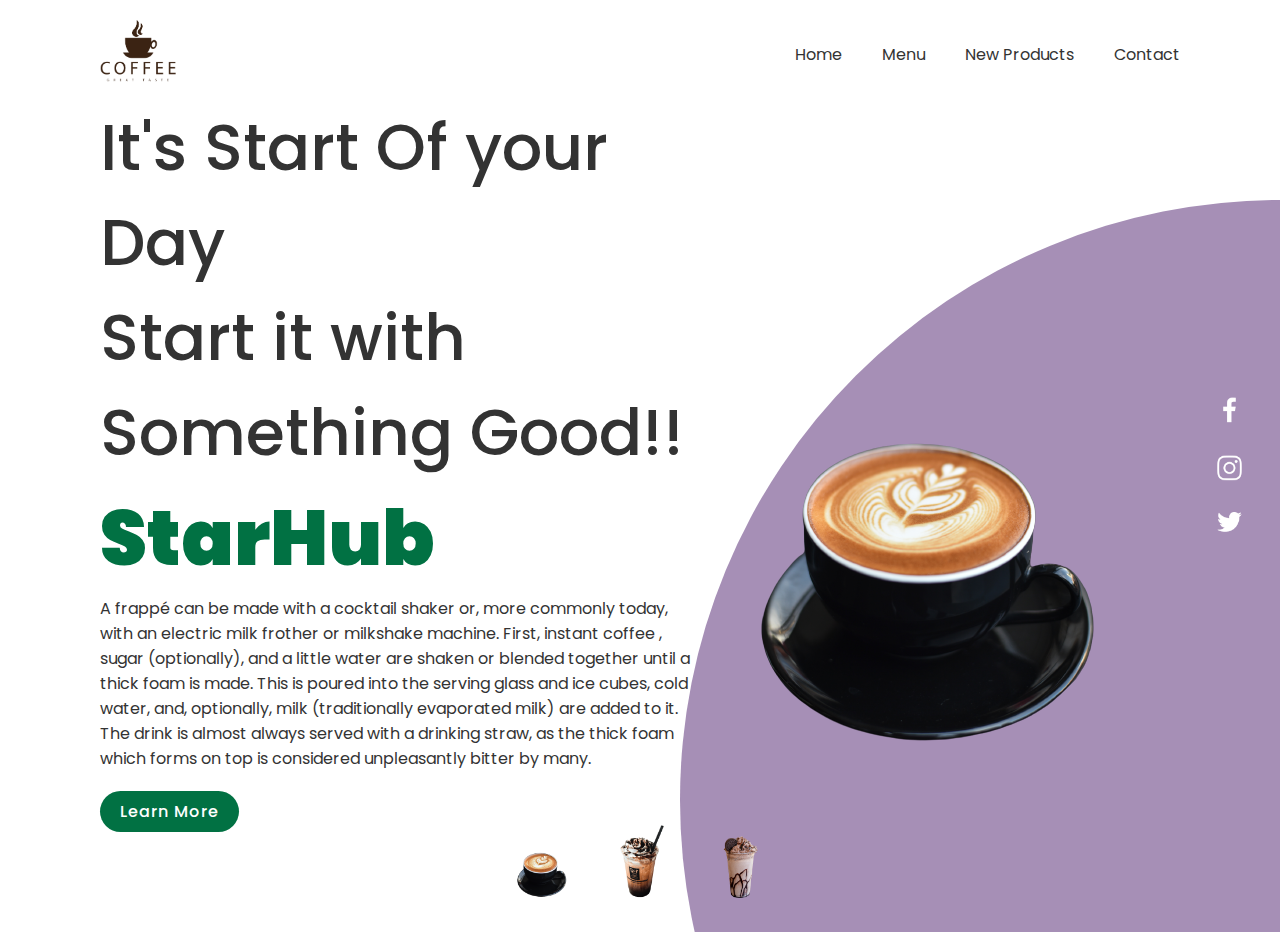
<file: Level1_Task1/index.html>
<!DOCTYPE html>
<html lang="en">

<head>
    <meta charset="UTF-8">
    <meta http-equiv="X-UA-Compatible" content="IE=edge">
    <meta name="viewport" content="width=device-width, initial-scale=1.0">
    <title>StarHub</title>
    <link rel="stylesheet" href="styles.css">
</head>

<body>
    <section>
        <div class="circle"></div>
        <header>
            <a href="#"><img src="coffee.png" alt="coffee" class="logo"></a>
            <div class="toggle" onclick="toggleMenu()"></div>
            <ul class="navigation"></ul>
            <ul>
                <li><a href="#">Home</a></li>
                <li><a href="#">Menu</a></li>
                <li><a href="#">New Products</a></li>
                <li><a href="#">Contact</a></li>
            </ul>
        </header>
        <div class="content">
            <div class="textBox">
                <h2>It's Start Of your Day <br>Start it with Something Good!! <br> <span>StarHub</span></h2>
                <p>A frappé can be made with a cocktail shaker or, more commonly today, with an electric milk frother or
                    milkshake machine. First, instant coffee , sugar (optionally), and a little water are shaken or
                    blended together until a thick foam is made. This is poured into the serving glass and ice cubes,
                    cold water, and, optionally, milk (traditionally evaporated milk) are added to it. The drink is
                    almost always served with a drinking straw, as the thick foam which forms on top is considered
                    unpleasantly bitter by many.</p>
                <a href="#">Learn More</a>
            </div>
            <div class="imgbox">
                <img src="coffee4.png" alt="coffee drink" class="starhub">
            </div>
        </div>
        <ul class="thumbnail">
            <li><img src="coffee4.png" alt="coffee4" onclick="imgslider('coffee4.png'); changecirclecolor('#974928')">
            </li>
            <li><img src="coffee10.png" alt="coffee10"
                    onclick="imgslider('coffee10.png'); changecirclecolor('#eb7495')"></li>
            <li><img src="coffee11.png" alt="coffee11"
                    onclick="imgslider('coffee11.png'); changecirclecolor('#A68FB6')"></li>
        </ul>0
        <ul class="social">
            <li><a href="#"><img src="facebook.png" alt="social1"></a></li>
            <li><a href="#"><img src="instagram.png" alt="social2"></a></li>
            <li><a href="#"><img src="twitter.png" alt="social3"></a></li>
        </ul>
    </section>
    <script type="text/javascript">
        function imgslider(anything) {
            document.querySelector('.starhub').src = anything;
        }
        function changecirclecolor(color) {
            const circle = document.querySelector('.circle');
            circle.style.background = color;
        }
        function toggleMenu(){
            var menutoggle=document.querySelector('.toggle');
            var menutoggle=document.querySelector('.navigation');
            menutoggle.classList.toggle('active')
            navgation.classList.toggle('active')
        }

    </script>
</body>

</html>
</file>
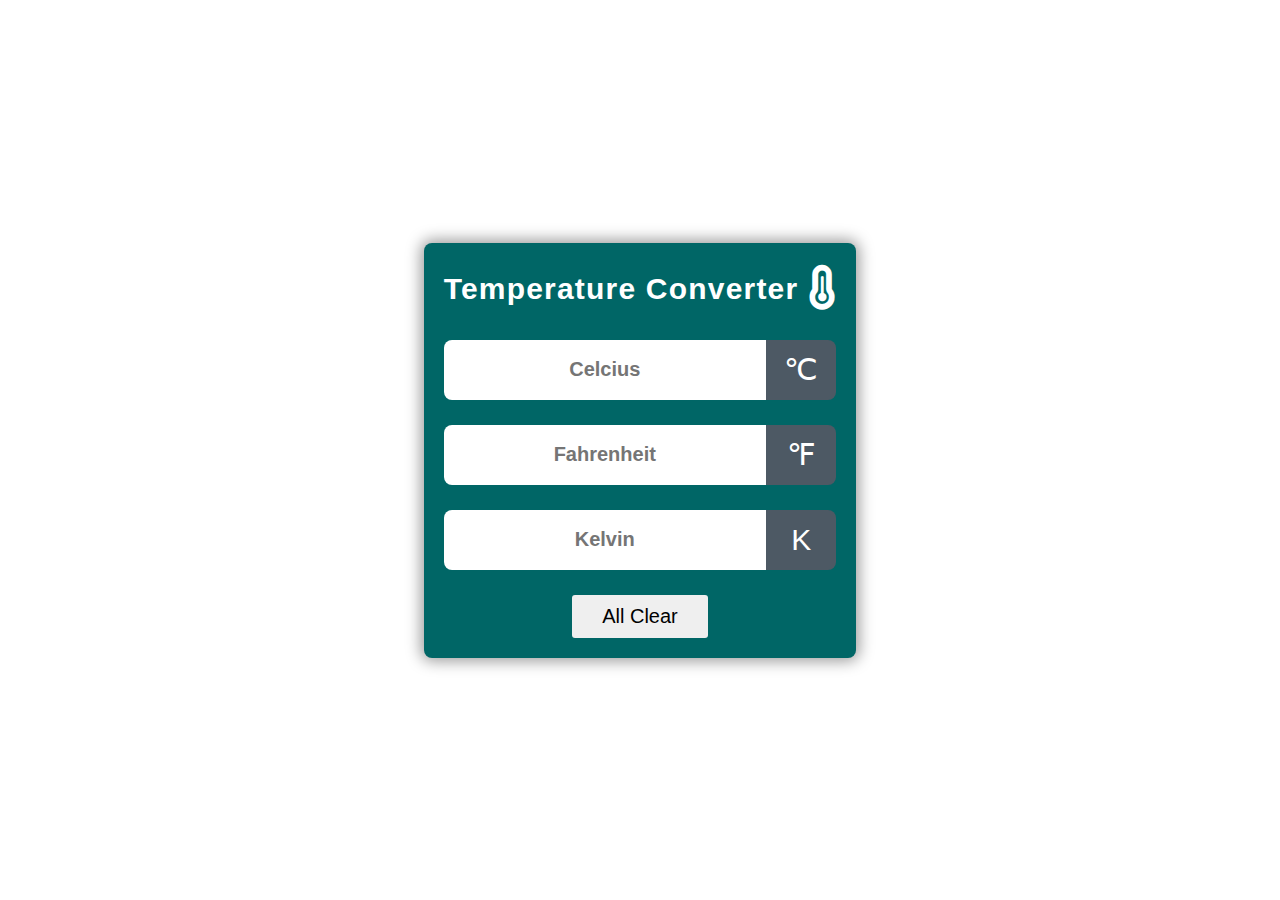
<file: Level1_Task3/index.html>
<!DOCTYPE html>
<html lang="en">
<head>
    <meta charset="UTF-8">
    <meta http-equiv="X-UA-Compatible" content="IE=edge">
    <meta name="viewport" content="width=device-width, initial-scale=1.0">
    <title>Temperature Converter</title>
    <link rel="stylesheet" href="styles.css">
    <link rel="stylesheet" href="https://cdnjs.cloudflare.com/ajax/libs/font-awesome/6.2.1/css/all.min.css">
</head>
<body>
    <div class="container">
        <div class="title">
            <h1>Temperature Converter</h1>
            <span class="temp-icon"><i class="fa-solid fa-temperature-three-quarters"></i></span>
        </div>
        <div id="celcius">
            <input type="number" name="" placeholder="Celcius">
            <span class="icon">&#8451</span>
        </div>
        <div id="fahrenheit">
            <input type="number" name="" placeholder="Fahrenheit">
            <span class="icon">&#8457</span>
        </div>
        <div id="kelvin">
            <input type="number" name="" placeholder="Kelvin">
            <span class="icon">&#8490</span>
        </div>
        <div class="button">
            <button>All Clear</button>
        </div>
    </div>
    <script src="app.js"></script>
</body>
</html>
</file>
<file: Level1_Task1/styles.css>
@import url('https://fonts.googleapis.com/css?family=Poppins:200,300,400,500,600,700,800,900&display=swap');
*
{
    margin: 0;
    padding: 0;
    box-sizing: border-box;
    font-family: 'Poppins',sans-serif;
}
section{
    position: relative;
    width: 100%;
    min-height: 100vh;
    padding: 100px;
    display: flex;
    justify-content: space-between;
    align-items: center;
    background: #fff;
}
header{
    position: absolute;
    top: 0;
    left: 0;
    width: 100%;
    padding: 20px 100px;
    display: flex;
    justify-content: space-between;
    align-items: center;
}
.logo{
    position: relative;
    max-width: 80px;
}
header ul{
    position: relative;
    display: flex;
}
header ul li{
    list-style: none;
}
header ul li a{
    display: inline-block;
    color: #333;
    font-weight: 400;
    margin-left: 40px;
    text-decoration: none;
}
.content{
    position: relative;
    width: 100%;
    display: flex;
    justify-content: space-between;
    align-items: center;
}
.content .textBox{
    position: relative;
    max-width: 600px;

}
.content .textBox h2{
    color: #333;
    font-size: 4em;
    line-height: 1.4 em;
    font-weight: 500;
}
.content .textBox h2 span{
    color: #017143;
    font-size: 1.2em;
    font-weight: 900;
}
.content .textBox p{
    color: #333;
}
.content .textBox a{
    display: inline-block;
    margin-top: 20px;
    padding: 8px 20px;
    background: #017143;
    color: #fff;
    border-radius: 40px;
    font-weight: 500;
    letter-spacing: 1px;
    text-decoration: none;
}
.content .imgbox{
    width: 600px;
    display: flex;
    justify-content: flex-end;
    padding-right: 50px;
    margin-top: 50px;
}
.content .imgbox img{
    max-width: 440px;
}
.thumbnail{
    position: absolute;
    left: 50%;
    bottom: 20px;
    transform: translateX(-50%);
    display: flex;
}
.thumbnail li{
    list-style: none;
    display: inline-block;
    margin: 0 20px;
    cursor: pointer;
    transition: 0.5s;
}
.thumbnail li:hover{
    transform: translateY(-15px);
}
.thumbnail li img{
    max-width: 60px;
}

.social{
    position: absolute;
    top: 50%;
    right: 30px;
    transform: translateY(-50%);
    display: flex;
    justify-content: center;
    align-items: center;
    flex-direction: column;
}
.social li{
    list-style: none;
}
.social li a{
    display: inline-block;
    margin: 5px 0;
    transform: scale(0.6);   
    filter: invert(1);
}
.circle{
    position: absolute;
    top: 0;
    left: 0;
    width: 100%;
    height: 100%;
    background: #A68FB6;
    clip-path: circle(600px at right 800px);
   
}
@media(max-width :991px){
    header{
        padding: 20px;
    }
    header .logo{
        position: relative;
        max-width: 60px;
    }
    header ul{
        display: none;
    }
    .toggle{
        position: relative;
        width: 30px;
        height: 30px;
        cursor: pointer;
        background: url(menu.png);
        background-size: 30px;
        background-position: center;
        background-repeat: no-repeat;
        filter: invert(1);
    }
    .toggle .active{
        background: url(close.png);
        background-size: 30px;
        background-position: center;
        background-repeat: no-repeat;
    }
    header ul .navigation.active{
        position: fixed;
        top: 0;
        left: 0;
        width: 100%;
        height: 100%;
        display: flex;
        justify-content: center;
        align-items: center;
        flex-direction: column;
        background: #fff;
        z-index: 10;
    }
    section{
        padding: 20px 20px 120px;
    }
    .content{
        flex-direction: column;
        margin-top: 100px;
    }
    .content .textBox h2{
        color: #333;
        font-size: 2.5em;
        margin-bottom: 15px;
    }
    .content .textBox {
        max-width: 100%;
    }
    .content .imgbox{
        max-width: 100%;
        justify-content: center;
    }
    .content .imgbox img{
        max-width: 300px;
    }
    .thumbnail li img{
        max-width: 40px;
    }
    .circle{
        position: absolute;
        top: 0;
        left: 0;
        width: 100%;
        height: 100%;
        background: #017143;
        clip-path: circle(400px at center bottom);
    }
    .social{
        background: #017143;
        right: 0;
        width: 50px;
        border-top-left-radius: 5px;
        border-bottom-left-radius: 5px;

    }

}
</file>
<file: Level1_Task3/styles.css>
*{
    margin: 0;
    padding: 0;
    box-sizing: border-box;
}
body{
    display: flex;
    justify-content: center;
    align-items: center;
    min-height: 100vh;
}
.container{
    max-width: 450px;
    background: #006666;
    border-radius: 8px;
    box-shadow: 0px 0px 15px 3px rgba(0,0,0,0.4);
    font-family: sans-serif;
    padding: 20px;
}
.title{
    display: flex;
    justify-content: center;
    align-items: center;
    flex-wrap: wrap-reverse;
    gap: 10px;
}
.temp-icon{
    font-size: 45px;
    color: #fff;
}
h1{
    color: #fff;
    letter-spacing: 1.2px;
    font-size: 30px;
}
#celcius,#fahrenheit,#kelvin{
    display: flex;
    justify-content: center;
    align-items: center;
    margin-top: 25px;
}
input{
    flex: 5;
    height: 60px;
    font-size: 20px;
    font-weight: 600;
    text-align: center;
    border: none;
    outline: none;
    border-radius: 8px 0 0 8px;
    padding: 0 10px;
}
input::-webkit-outer-spin-button,
input::-webkit-inner-spin-button{
    -webkit-appearance: none;
}
input{
    -moz-appearance: textfield;
}
.icon{
    flex: 1;
    height: 60px;
    line-height: 60px;
    padding: 0 5px;
    text-align: center;
    font-size: 30px;
    background: #4d5964;
    color: #fff;
    border-radius: 0 8px 8px 0;
}
.button{
    margin-top: 25px;
    text-align: center;
}
.button button{
    border: none;
    outline: none;
    padding: 10px 30px;
    font-size: 20px;
    font-weight: 600px;
    border-radius: 3px;
    cursor: pointer;
    transition: 0.3s;
}
.button button:hover{
    background: #000;
    color: #fff;
}
</file>
